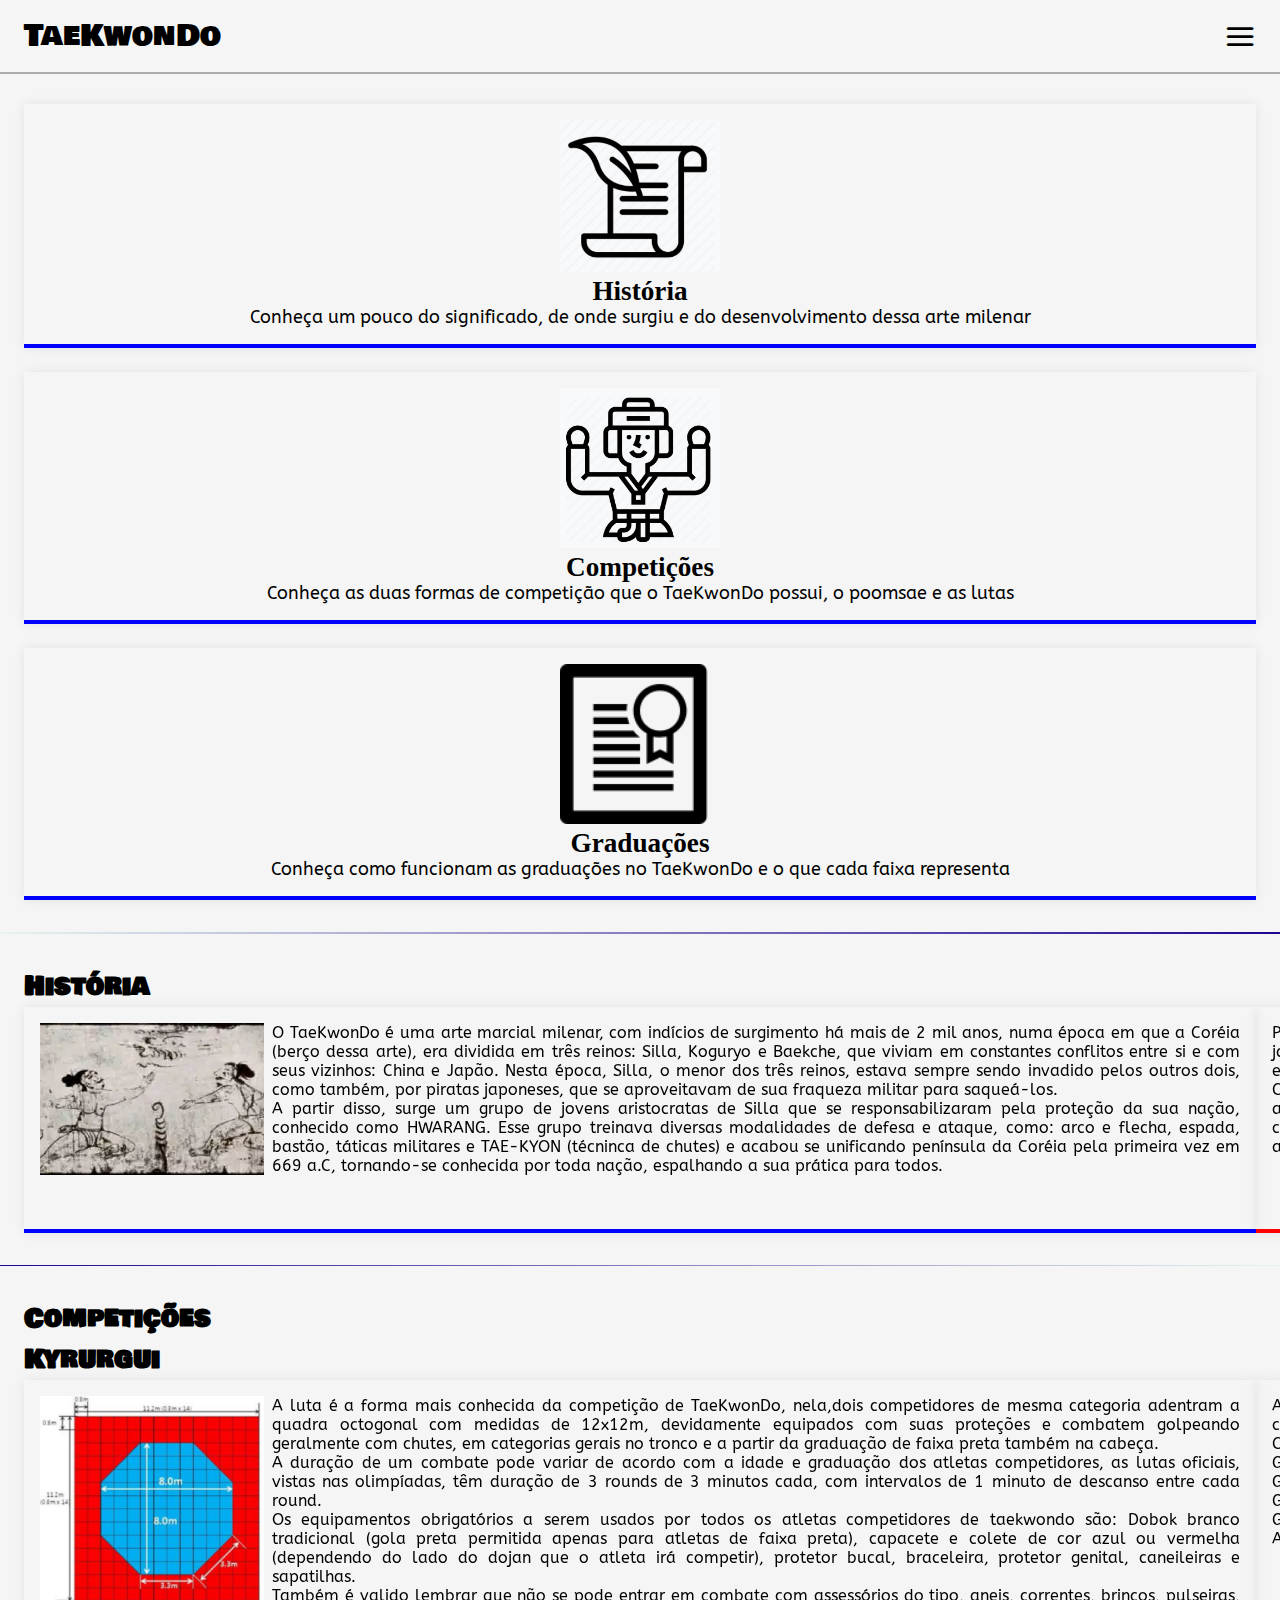
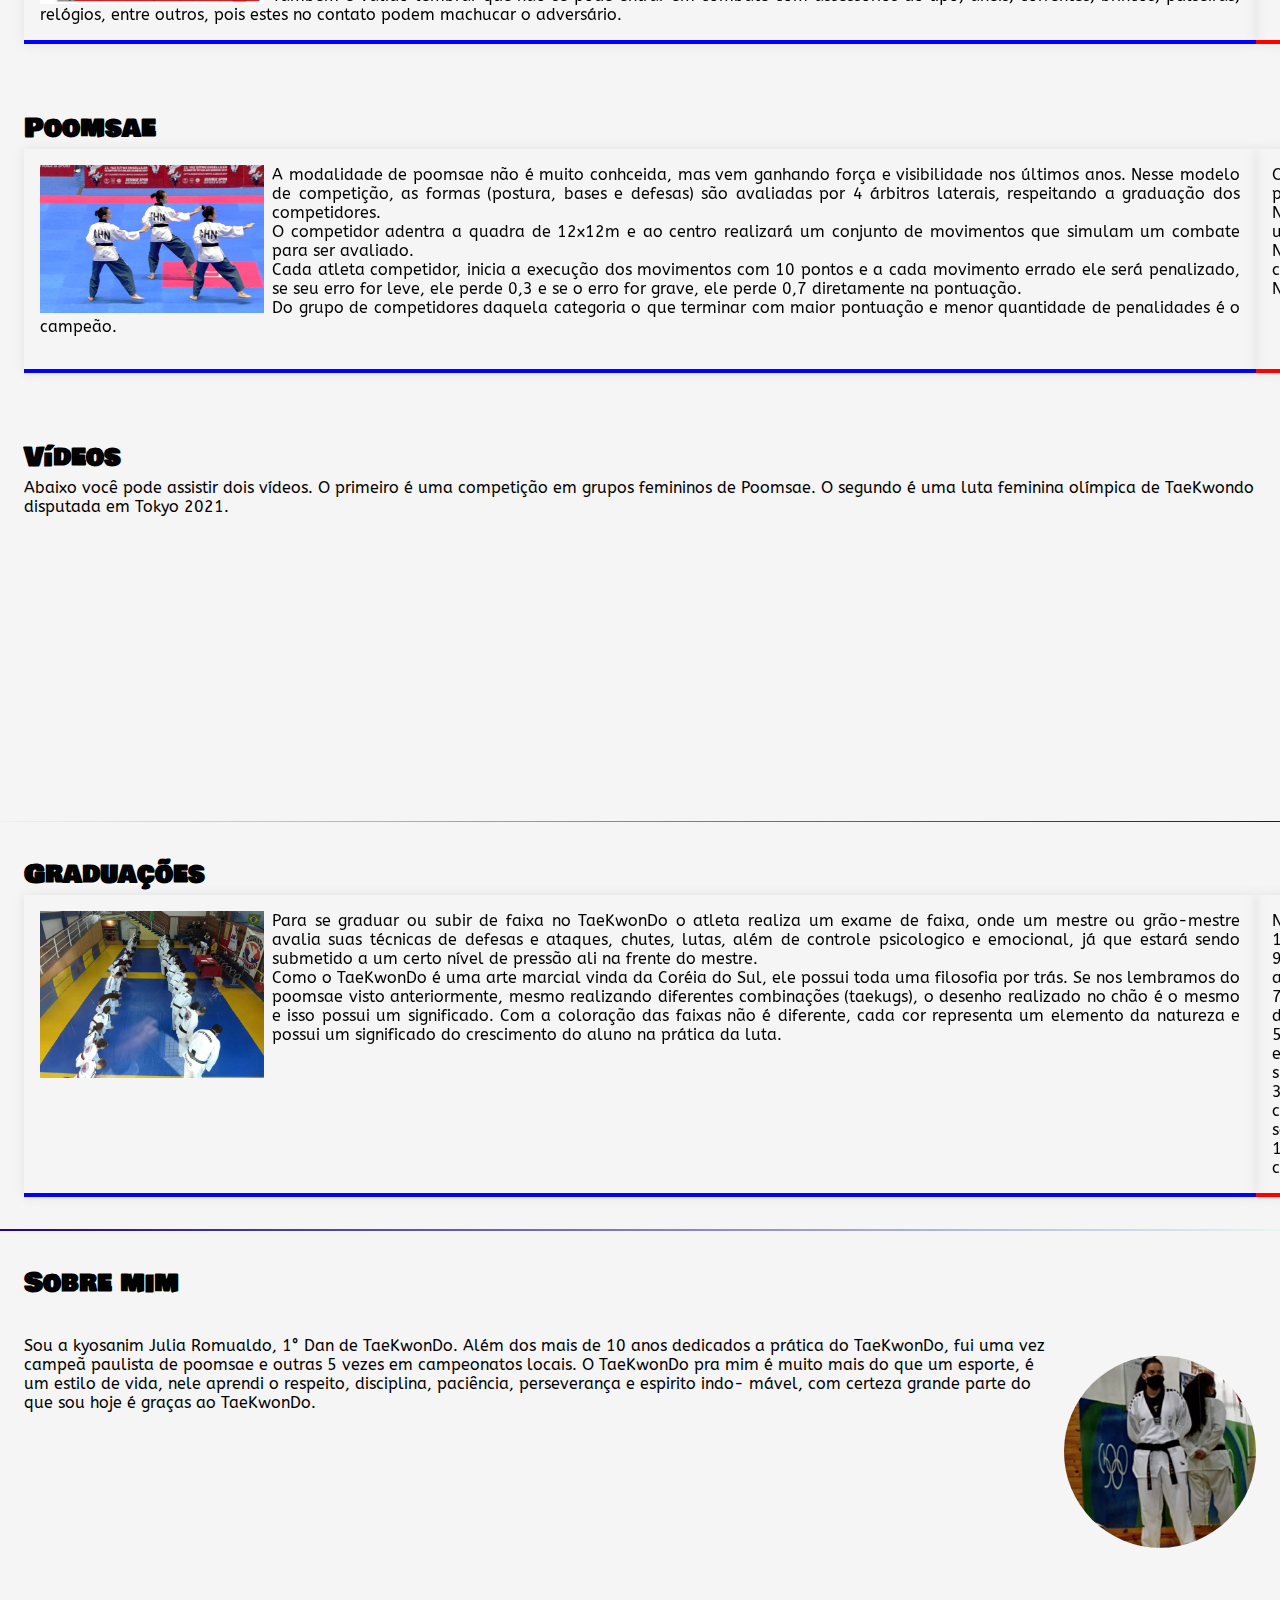
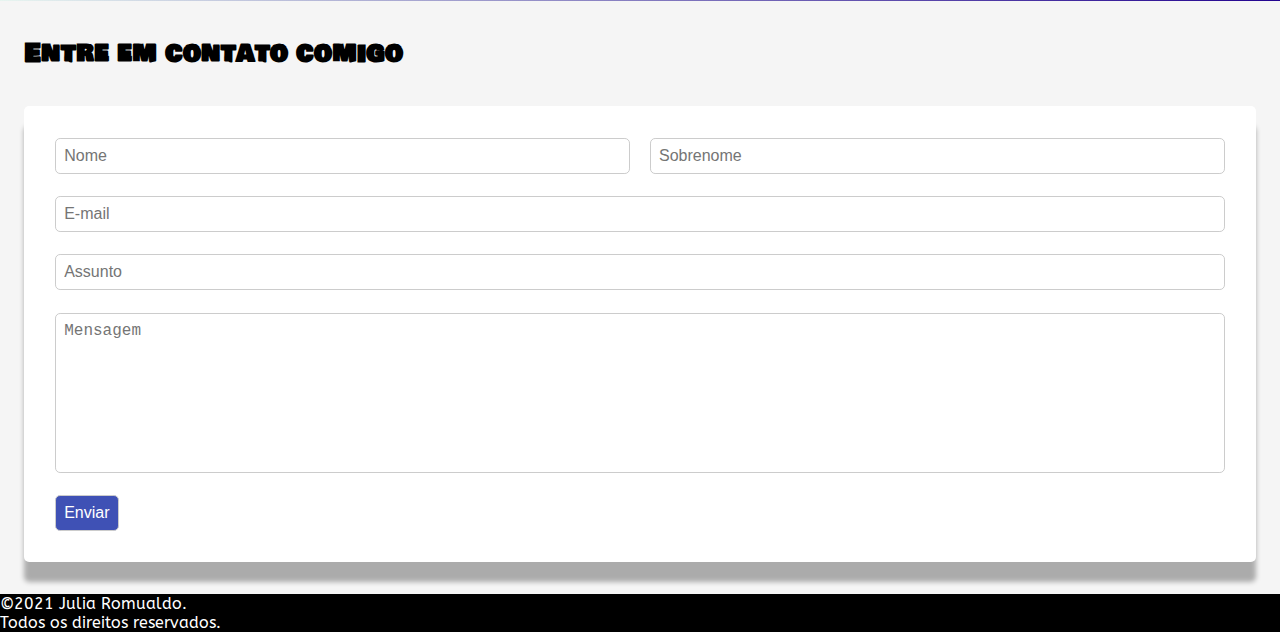
<file: aw1/index.html>
<!DOCTYPE html>
<html lang="pt-br">
  <head>
    <meta charset="UTF-8" />
    <meta name="viewport" content="width=device-width, initial-scale=1.0" />

    <!--FIVEICON-->
    <link
      rel="shortcut icon"
      href="../assets/fiveicon.jpg"
      type="image/x-icon"
    />

    <!--fonte titulos-->
    <link rel="preconnect" href="https://fonts.googleapis.com" />
    <link rel="preconnect" href="https://fonts.gstatic.com" crossorigin />
    <link
      href="https://fonts.googleapis.com/css2?family=Bowlby+One+SC&display=swap"
      rel="stylesheet"
    />

    <!-- Swiper -->
    <link
      rel="stylesheet"
      href="https://unpkg.com/swiper/swiper-bundle.min.css"
    />

    <!--fonte textos-->
    <link rel="preconnect" href="https://fonts.googleapis.com" />
    <link rel="preconnect" href="https://fonts.gstatic.com" crossorigin />
    <link
      href="https://fonts.googleapis.com/css2?family=ABeeZee&display=swap"
      rel="stylesheet"
    />

    <!--ICONES-->
    <link rel="stylesheet" href="assets/fonts/style.css" />

    <!--STYLE-->
    <link rel="stylesheet" href="style1.css" />

    <title>TaeKwonDo</title>
  </head>

  <!--MENU-->
  <body>
    <header id="header">
      <nav class="container">
        <a class="logo" href="#">TaeKwonDo</a>
        <div class="menu">
          <ul class="grid">
            <li><a class="title" href="#home">Início</a></li>
            <li><a class="title" href="#historia">História</a></li>
            <li><a class="title" href="#competicoes">Competições</a></li>
            <li><a class="title" href="#videos">Vídeos</a></li>
            <li><a class="title" href="#graduacoes">Graduações</a></li>
            <li><a class="title" href="#sobre">Sobre mim</a></li>
            <li><a class="title" href="#contato">Fale Comigo</a></li>
          </ul>
        </div>

        <div class="toggle icon-menu"></div>
        <div class="toggle icon-close"></div>
      </nav>
    </header>

    <!--HOME-->
    <main>
      <section class="section" id="home">
        <div class="container grid">
          <div class="cards grid">
            <div class="card">
              <img class="icon-his" src="assets/historia.png" alt="" />
              <h3 class="title">História</h3>
              <p>
                Conheça um pouco do significado, de onde surgiu e do
                desenvolvimento dessa arte milenar
              </p>
            </div>
            <div class="card">
              <img class="icon-comp" src="assets/competicoes.png" alt="" />
              <h3 class="title">Competições</h3>
              <p>
                Conheça as duas formas de competição que o TaeKwonDo possui, o
                poomsae e as lutas
              </p>
            </div>
            <div class="card">
              <img class="icon-his" src="assets/graduacoes.png" alt="" />
              <h3 class="title">Graduações</h3>
              <p>
                Conheça como funcionam as graduações no TaeKwonDo e o que cada
                faixa representa
              </p>
            </div>
          </div>
        </div>
      </section>

      <div class="divider-1"></div>

      <!-- HISTORIA -->
      <section class="section" id="historia">
        <div class="container">
          <header>
            <h2 class="title">História</h2>
          </header>
          <div class="swiper-container">
            <div class="swiper-wrapper">
              <div class="conteudo1 swiper-slide">
                <img src="assets/historia_1.png" alt="" />
                <p>
                  O TaeKwonDo é uma arte marcial milenar, com indícios de
                  surgimento há mais de 2 mil anos, numa época em que a Coréia
                  (berço dessa arte), era dividida em três reinos: Silla,
                  Koguryo e Baekche, que viviam em constantes conflitos entre si
                  e com seus vizinhos: China e Japão. Nesta época, Silla, o
                  menor dos três reinos, estava sempre sendo invadido pelos
                  outros dois, como também, por piratas japoneses, que se
                  aproveitavam de sua fraqueza militar para saqueá-los.
                  <br />
                  A partir disso, surge um grupo de jovens aristocratas de Silla
                  que se responsabilizaram pela proteção da sua nação, conhecido
                  como HWARANG. Esse grupo treinava diversas modalidades de
                  defesa e ataque, como: arco e flecha, espada, bastão, táticas
                  militares e TAE-KYON (técninca de chutes) e acabou se
                  unificando península da Coréia pela primeira vez em 669 a.C,
                  tornando-se conhecida por toda nação, espalhando a sua prática
                  para todos.
                </p>
              </div>

              <div class="conteudo2 swiper-slide">
                <img src="assets/historia_2.png" alt="" />
                <p>
                  Porém, muitos anos depois, em 1909, a Coréia é invadida pelo
                  Japão. Com o controle do país nas maõs do imperialismo
                  japonês, suprimem-se todas as modalidades culturais locais,
                  inclusive o TAE-KYON. Mas, a prática continuava sendo
                  executada clandestinamente por mestres e passada de pai para
                  filho em casa.
                  <br />
                  Com o fim da Segunda Guerra Mundial, em 1945, o Japão perde
                  prestígio e todas as suas colonias, entre elas a Coréia. Isso
                  acabou gerando uma grande bagunça, pois diversos mestres dos
                  dois países afirmavam ensinar a antiga arte do TAE-KYON e com
                  o passar de todos aqueles anos, diversas escolas e estilos
                  haviam surgido, também confirmando ensinar a verdadeira arte:
                  Soo Bak Do, Kwon Bop, Kong Soo Do, Tae Soo Do e Dang Soo Do.
                </p>
              </div>

              <div class="conteudo1 swiper-slide">
                <img src="assets/historia_3.png" alt="" />
                <p>
                  Após isso, em 1955, houve um congresso reunindo os mestres de
                  cada escola e foi decidida a união dos estilos, adotando
                  somente o nome de Tae Soo Do. Dois anos mais tarde, em 1957,
                  foi novamente mudada e adotada uma nomenclatura que permanece
                  até os dias atuais: TAEKWONDO.
                  <br />
                  A tradução da palavra TaeKwonDo é “caminho dos pés e das mãos”
                  e sua filosofia segue os princípios de disciplina,
                  honestidade,respeito, educação paciência, integridade,
                  cortesia, perseverança, autocontrole e espírito indomável. Daí
                  em diante, o TaeKwonDo passa a alcançar pontos cada vez mais
                  elevados no cenário do esporte mundial, onde em 1980, é
                  introduzido no COI (Comitê Olímpico Internacional).
                  <br />
                  A crescente evolução do TaeKwonDo como esporte olímpico se
                  concretizou em 1988, nas olimpíadas de Seul, Coréia do Sull,
                  aparecendo como esporte de demonstração. Mas foi em 2000, nas
                  olimpíadas de Sidney, Austrália, que o TaeKwonDo se tornou
                  oficial e definitivo nos Jogos Olímpicos.
                </p>
              </div>
            </div>

            <!-- If we need pagination -->
            <div class="swiper-pagination"></div>
          </div>
        </div>
      </section>

      <div class="divider-2"></div>

      <!--COMPETIÇÕES - Kyrurgui -->
      <section class="section" id="competicoes">
        <div class="container">
          <header>
            <h2 class="title">Competições</h2>
            <h3 class="title">Kyrurgui</h3>
          </header>
          <div class="testimonials swiper-container">
            <div class="swiper-wrapper">
              <div class="conteudo1 swiper-slide">
                <img src="assets/kyrurgui_1.png" alt="" />
                <p>
                  A luta é a forma mais conhecida da competição de TaeKwonDo,
                  nela,dois competidores de mesma categoria adentram a quadra
                  octogonal com medidas de 12x12m, devidamente equipados com
                  suas proteções e combatem golpeando geralmente com chutes, em
                  categorias gerais no tronco e a partir da graduação de faixa
                  preta também na cabeça.
                  <br />
                  A duração de um combate pode variar de acordo com a idade e
                  graduação dos atletas competidores, as lutas oficiais, vistas
                  nas olimpíadas, têm duração de 3 rounds de 3 minutos cada, com
                  intervalos de 1 minuto de descanso entre cada round.
                  <br />
                  Os equipamentos obrigatórios a serem usados por todos os
                  atletas competidores de taekwondo são: Dobok branco
                  tradicional (gola preta permitida apenas para atletas de faixa
                  preta), capacete e colete de cor azul ou vermelha (dependendo
                  do lado do dojan que o atleta irá competir), protetor bucal,
                  braceleira, protetor genital, caneileiras e sapatilhas.
                  <br />
                  Também é valido lembrar que não se pode entrar em combate com
                  assessórios do tipo, aneis, correntes, brincos, pulseiras,
                  relógios, entre outros, pois estes no contato podem machucar o
                  adversário.
                </p>
              </div>

              <div class="conteudo2 swiper-slide">
                <img src="assets/kyrurgui_2.png" alt="" />
                <p>
                  A pontuação é marcada de forma eletrônica, com dispositivos
                  sensoriais colocados nas botas, coletes e capacetes dos
                  competidores.
                  <br />
                  Cada grupo de golpes possui determinado valor de pontuação,
                  que são:
                  <br />
                  Golpes diretos na região do colete marcam 2 pontos.
                  <br />
                  Golpes giratórios no tronco marcam 3 pontos.
                  <br />
                  Golpes diretos na cabeça marcam 3 pontos e
                  <br />
                  Golpes giratórios na cabeça marcam 4 pontos.
                  <br />
                  Ao final do tempo de luta, o competidor que possuir mais
                  pontos acumulados, vence o combate.
                </p>
              </div>

              <div class="conteudo1 swiper-slide">
                <img src="assets/kyrurgui_3.png" alt="" />
                <p>
                  Existem também as penalidades, que causam perca desses pontos
                  acumulados, elas são classificadas em kyongo (falta leva) ou
                  kanthon (falta grave).
                  <br />
                  Algumas faltas consideradas leves são: chutes não intencionais
                  em regiões inadequadas como pernas e génitais; quedas, saída
                  da área demarcada para combate, fugir da luta, entre outras.
                  Essas ocasionam a marcação de uma falta, e o repasse de um
                  ponto para o adversário.
                  <br />
                  Algumas faltas graves são: chutes intencionais em regiões não
                  permitidas, socos no rosto, atingir o adversário no chão,
                  agressão verbal ou não-verbal ao árbitro, adversário ou
                  técnicos, entre outros.
                  <br />
                  Dependendo da conduta em relação a faltas graves, ou quando
                  marcado uma quantidade de 10 faltas leves ou 5 graves, o
                  competidor é desclassificado.
                </p>
              </div>
            </div>

            <!-- If we need pagination -->
            <div class="swiper-pagination"></div>
          </div>
        </div>
      </section>

      <!-- COMPETIÇÕES - Poomsae -->
      <section class="section" id="competicoes">
        <div class="container">
          <header>
            <h3 class="title">Poomsae</h3>
          </header>
          <div class="testimonials swiper-container">
            <div class="swiper-wrapper">
              <div class="conteudo1 swiper-slide">
                <img src="assets/poomsae_1.png" alt="" />
                <p>
                  A modalidade de poomsae não é muito conhceida, mas vem
                  ganhando força e visibilidade nos últimos anos. Nesse modelo
                  de competição, as formas (postura, bases e defesas) são
                  avaliadas por 4 árbitros laterais, respeitando a graduação dos
                  competidores.
                  <br />
                  O competidor adentra a quadra de 12x12m e ao centro realizará
                  um conjunto de movimentos que simulam um combate para ser
                  avaliado.
                  <br />
                  Cada atleta competidor, inicia a execução dos movimentos com
                  10 pontos e a cada movimento errado ele será penalizado, se
                  seu erro for leve, ele perde 0,3 e se o erro for grave, ele
                  perde 0,7 diretamente na pontuação.
                  <br />
                  Do grupo de competidores daquela categoria o que terminar com
                  maior pontuação e menor quantidade de penalidades é o campeão.
                </p>
              </div>

              <div class="conteudo2 swiper-slide">
                <img src="assets/poomsae_2.png" alt="" />
                <p>
                  Os uniformes para esse tipo de competição é diferente do dobok
                  tradicional (gola V e fechado), nas competições oficiais de
                  poomsae o dobok é aberto e a cor da calça e da gola variam de
                  acordo com o sexo e idade do competidor.
                  <br />
                  Na divisão catede (12 a 14 anos), os meninos usam camisa
                  branca (colarinho Vermelho/Preto) e calça azul; e as meninas
                  usam camisa branca (colarinho Vermelho/Preto) e calça
                  vermelha.
                  <br />
                  Na divisão Júnior e Senior (15 a 50 anos), os meninos usam
                  camisa branca e calça azul escura; e as meninas camisa branca
                  e calça azul clara.
                  <br />
                  Na divisão Master (51 anos acima) todos podem usar camisa
                  amarela e calça azul escura.
                </p>
              </div>

              <div class="conteudo1 swiper-slide">
                <img src="assets/poomsae_3.png" alt="" />
                <p>
                  Ainda assim, o poomsae possui duas formas de competição, o
                  reconhecido e o estilo livre.
                  <br />
                  O reconhecido são os movimentos padrões realizados de acordo
                  com cada faixa nos exames de graduação. Nele existem as
                  categorias: masculino individual, feminino individual, equipe
                  masculina (3 meninos), equipe feminina (3 meninas) e pares
                  (que podem ser 2 homens, 2 mulheres ou mista, 1 homem e 1
                  mulher).
                  <br />
                  O estilo livre também conhecido como freestyle, é uma mistura
                  de formas, defesas, ataques, passos de dança, música, entre
                  outros. Neste existem as categorias: masculino individual,
                  feminino individual, pares e equipe mista (composta po 5
                  membros sendo mais que 2 masculinos e 2 femininas).
                  <br />
                  Os competidores de poomsae podem competir em mais de duas das
                  categorias de acordo com a restrição de gênero e idade.
                </p>
              </div>
            </div>

            <!-- If we need pagination -->
            <div class="swiper-pagination"></div>
          </div>
        </div>
      </section>

      <section class="section" id="videos">
        <div class="container">
          <header>
            <h3 class="title">Vídeos</h3>
          </header>
          <p>
            Abaixo você pode assistir dois vídeos. O primeiro é uma competição em grupos femininos de Poomsae. O segundo é uma luta feminina olímpica de TaeKwondo disputada em Tokyo 2021.
          </p>
          <br>
          <iframe width="450" height="250" src="https://www.youtube.com/embed/HIstZXUBjBk" title="YouTube video player" frameborder="0" allow="accelerometer; autoplay; clipboard-write; encrypted-media; gyroscope; picture-in-picture" allowfullscreen></iframe>
          <iframe width="450" height="250" src="https://www.youtube.com/embed/Tx9R-Ro-myI" title="YouTube video player" frameborder="0" allow="accelerometer; autoplay; clipboard-write; encrypted-media; gyroscope; picture-in-picture" allowfullscreen></iframe>
      </section>

      <div class="divider-1"></div>

      <!--GRADUAÇÕES-->
      <section class="section" id="graduacoes">
        <div class="container">
          <header>
            <h2 class="title">Graduações</h2>
          </header>
          <div class="testimonials swiper-container">
            <div class="swiper-wrapper">
              <div class="conteudo1 swiper-slide">
                <img src="assets/graduacoes_1.png" alt="" />
                <p>
                  Para se graduar ou subir de faixa no TaeKwonDo o atleta
                  realiza um exame de faixa, onde um mestre ou grão-mestre
                  avalia suas técnicas de defesas e ataques, chutes, lutas, além
                  de controle psicologico e emocional, já que estará sendo
                  submetido a um certo nível de pressão ali na frente do mestre.
                  <br />
                  Como o TaeKwonDo é uma arte marcial vinda da Coréia do Sul,
                  ele possui toda uma filosofia por trás. Se nos lembramos do
                  poomsae visto anteriormente, mesmo realizando diferentes
                  combinações (taekugs), o desenho realizado no chão é o mesmo e
                  isso possui um significado. Com a coloração das faixas não é
                  diferente, cada cor representa um elemento da natureza e
                  possui um significado do crescimento do aluno na prática da
                  luta.
                </p>
              </div>

              <div class="conteudo2 swiper-slide">
                <img src="assets/graduacoes_2.png" alt="" />
                <p>
                  No TaeKwonDo temos dez Gubs (categorias de faixas, que vão do
                  10° ao 1° Gub, em ordem decrescente). <br />
                  10° Gub - Faixa Branca (Início - Pureza): Um iniciante
                  ingressa no TaeKwonDo sem possuir um conhecimento profundo.
                  <br />
                  9° Gub - Faixa Laranja (ou ponta amarela) e 8° Gub - Faixa
                  Amarela (Terra - Riqueza): Uma terra rica e fértil começa a
                  aprender os conhecimentos básicos do TaeKwonDo. <br />
                  7° Gub - Faixa Amarela Ponta Verde e 6° Gub - Faixa Verde
                  (Planta - Vida): A planta da terra rica e fértil começa a
                  demonstrar resultados. A vida, o crescimento. Etapa do
                  conhecimento amplo e da técnica.
                  <br />
                  5° Gub - Faixa Verde Ponta Azul e 4° Gub - Faixa Azul (Céu -
                  Liberdade): Amplo conhecimento do solo em que a planta vai em
                  direção ao céu. Seu conhecimento se aperfeiçoa com a liberdade
                  de utilizar, com racioncínio e criatividade, as técnicas
                  superiores.
                  <br />
                  3° Gub - Faixa Azul Ponta Vermelha e 2° Gub - Faixa Vermelha
                  (Sol - Perigo): O sol é responsável pela vida no universo. Os
                  conhecimentos aqui adquiridos e aperfeiçoados representam uma
                  parte da academia. Portanto, uma fase de perigo em que seus
                  atos e comportamentos devem ser cuidadosamente observados.<br />
                  1° Gub - Faixa Vermelha Ponta Preta e 1°Dan - Faixa Preta
                  (Dignidade): Nesta fase o praticante aprofunda seus
                  conhecimentos com estudos elevados e luta, também, pela
                  derradeira divulgação.
                </p>
              </div>

              <div class="conteudo1 swiper-slide">
                <img src="assets/graduacoes_3.png" alt="" />
                <p>
                  Muitos pensam que depois da faixa preta você "acabou" o
                  TaeKwonDo, mas na verdade não tem como acabar o TaeKwonDo.
                  Após a faixa preta 1° dan, ainda existem mais 8 dans que o
                  atleta pode percorrer.
                  <br />
                  A cada novo grau que ele sobe existem novas divisões.
                  <br />
                  Do 1° ao 3° dan - kyosanim, ou professor.
                  <br />
                  Do 4° ao 6° dan - Sabonin, ou mestre
                  <br />
                  Do 7° ao 9° dan - Kwanjanim, ou Grão-Meste
                </p>
              </div>
            </div>

            <!-- If we need pagination -->
            <div class="swiper-pagination"></div>
          </div>
        </div>
      </section>

      <div class="divider-2"></div>

      <!--SOBRE MIM-->
      <section class="section" id="sobre">
        <div class="container grid">
          <h2 class="title">Sobre mim</h2>

          <div class="conteudo">
            <img src="assets/eu_1.jpg" alt="" />
            <p>
              Sou a kyosanim Julia Romualdo, 1° Dan de TaeKwonDo. Além dos mais
              de 10 anos dedicados a prática do TaeKwonDo, fui uma vez campeã
              paulista de poomsae e outras 5 vezes em campeonatos locais. O
              TaeKwonDo pra mim é muito mais do que um esporte, é um estilo de
              vida, nele aprendi o respeito, disciplina, paciência, perseverança
              e espirito indo- mável, com certeza grande parte do que sou hoje é
              graças ao TaeKwonDo.
            </p>
          </div>
        </div>
      </section>

      <div class="divider-1"></div>
    
      <section class="section" id="contato">
        <div class="container grid">
          <h2 class="title">Entre em contato comigo</h2>
          <form class="form">
            <div class="row flx">
              <input
                type="text"
                required
                class="input"
                name="nome"
                placeholder="Nome"
              />
              <input
                type="text"
                required
                class="input"
                name="sobrenome"
                placeholder="Sobrenome"
              />
            </div>
            <div class="row">
              <input
                type="text"
                required
                class="input"
                name="email"
                placeholder="E-mail"
              />
            </div>
            <div class="row">
              <input
                type="text"
                required
                class="input"
                name="assunto"
                placeholder="Assunto"
              />
            </div>
            <div class="row">
              <textarea
                class="textarea"
                required
                name="mensagem"
                placeholder="Mensagem"
              ></textarea>
            </div>
            <div class="row">
              <input type="submit" class="btn" name="enviar" value="Enviar" />
            </div>
          </form>
        </div>
      </section>
      
      <footer>
        <p>©2021 Julia Romualdo.</p>
        <p>Todos os direitos reservados.</p>
      </footer>

    </main>

    <!-- swiper -->
    <script src="https://unpkg.com/swiper/swiper-bundle.min.js"></script>

    <!--JAVASCRIPT-->
    <script src="main.js"></script>
  </body>
</html>
</file>
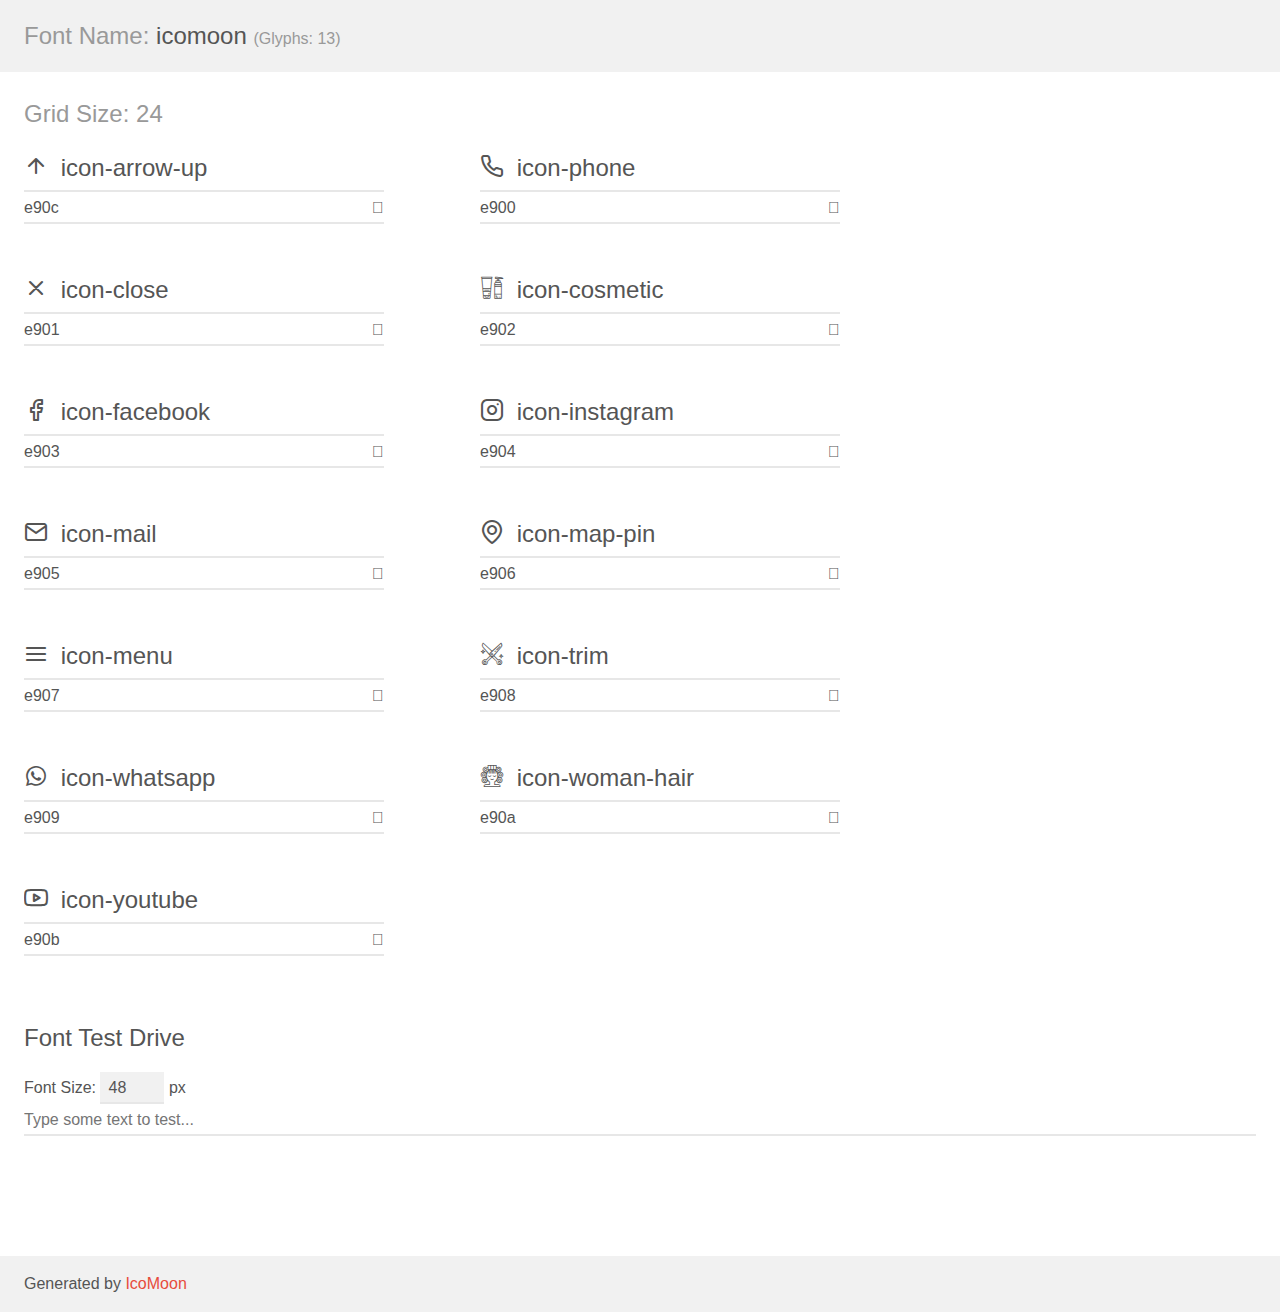
<file: aw1/assets/fonts/demo.html>
<!doctype html>
<html>
<head>
    <meta charset="utf-8">
    <title>IcoMoon Demo</title>
    <meta name="description" content="An Icon Font Generated By IcoMoon.io">
    <meta name="viewport" content="width=device-width, initial-scale=1">
    <link rel="stylesheet" href="demo-files/demo.css">
    <link rel="stylesheet" href="style.css"></head>
<body>
    <div class="bgc1 clearfix">
        <h1 class="mhmm mvm"><span class="fgc1">Font Name:</span> icomoon <small class="fgc1">(Glyphs:&nbsp;13)</small></h1>
    </div>
    <div class="clearfix mhl ptl">
        <h1 class="mvm mtn fgc1">Grid Size: 24</h1>
        <div class="glyph fs1">
            <div class="clearfix bshadow0 pbs">
                <span class="icon-arrow-up"></span>
                <span class="mls"> icon-arrow-up</span>
            </div>
            <fieldset class="fs0 size1of1 clearfix hidden-false">
                <input type="text" readonly value="e90c" class="unit size1of2" />
                <input type="text" maxlength="1" readonly value="&#xe90c;" class="unitRight size1of2 talign-right" />
            </fieldset>
            <div class="fs0 bshadow0 clearfix hidden-true">
                <span class="unit pvs fgc1">liga: </span>
                <input type="text" readonly value="" class="liga unitRight" />
            </div>
        </div>
        <div class="glyph fs1">
            <div class="clearfix bshadow0 pbs">
                <span class="icon-phone"></span>
                <span class="mls"> icon-phone</span>
            </div>
            <fieldset class="fs0 size1of1 clearfix hidden-false">
                <input type="text" readonly value="e900" class="unit size1of2" />
                <input type="text" maxlength="1" readonly value="&#xe900;" class="unitRight size1of2 talign-right" />
            </fieldset>
            <div class="fs0 bshadow0 clearfix hidden-true">
                <span class="unit pvs fgc1">liga: </span>
                <input type="text" readonly value="" class="liga unitRight" />
            </div>
        </div>
        <div class="glyph fs1">
            <div class="clearfix bshadow0 pbs">
                <span class="icon-close"></span>
                <span class="mls"> icon-close</span>
            </div>
            <fieldset class="fs0 size1of1 clearfix hidden-false">
                <input type="text" readonly value="e901" class="unit size1of2" />
                <input type="text" maxlength="1" readonly value="&#xe901;" class="unitRight size1of2 talign-right" />
            </fieldset>
            <div class="fs0 bshadow0 clearfix hidden-true">
                <span class="unit pvs fgc1">liga: </span>
                <input type="text" readonly value="" class="liga unitRight" />
            </div>
        </div>
        <div class="glyph fs1">
            <div class="clearfix bshadow0 pbs">
                <span class="icon-cosmetic"></span>
                <span class="mls"> icon-cosmetic</span>
            </div>
            <fieldset class="fs0 size1of1 clearfix hidden-false">
                <input type="text" readonly value="e902" class="unit size1of2" />
                <input type="text" maxlength="1" readonly value="&#xe902;" class="unitRight size1of2 talign-right" />
            </fieldset>
            <div class="fs0 bshadow0 clearfix hidden-true">
                <span class="unit pvs fgc1">liga: </span>
                <input type="text" readonly value="" class="liga unitRight" />
            </div>
        </div>
        <div class="glyph fs1">
            <div class="clearfix bshadow0 pbs">
                <span class="icon-facebook"></span>
                <span class="mls"> icon-facebook</span>
            </div>
            <fieldset class="fs0 size1of1 clearfix hidden-false">
                <input type="text" readonly value="e903" class="unit size1of2" />
                <input type="text" maxlength="1" readonly value="&#xe903;" class="unitRight size1of2 talign-right" />
            </fieldset>
            <div class="fs0 bshadow0 clearfix hidden-true">
                <span class="unit pvs fgc1">liga: </span>
                <input type="text" readonly value="" class="liga unitRight" />
            </div>
        </div>
        <div class="glyph fs1">
            <div class="clearfix bshadow0 pbs">
                <span class="icon-instagram"></span>
                <span class="mls"> icon-instagram</span>
            </div>
            <fieldset class="fs0 size1of1 clearfix hidden-false">
                <input type="text" readonly value="e904" class="unit size1of2" />
                <input type="text" maxlength="1" readonly value="&#xe904;" class="unitRight size1of2 talign-right" />
            </fieldset>
            <div class="fs0 bshadow0 clearfix hidden-true">
                <span class="unit pvs fgc1">liga: </span>
                <input type="text" readonly value="" class="liga unitRight" />
            </div>
        </div>
        <div class="glyph fs1">
            <div class="clearfix bshadow0 pbs">
                <span class="icon-mail"></span>
                <span class="mls"> icon-mail</span>
            </div>
            <fieldset class="fs0 size1of1 clearfix hidden-false">
                <input type="text" readonly value="e905" class="unit size1of2" />
                <input type="text" maxlength="1" readonly value="&#xe905;" class="unitRight size1of2 talign-right" />
            </fieldset>
            <div class="fs0 bshadow0 clearfix hidden-true">
                <span class="unit pvs fgc1">liga: </span>
                <input type="text" readonly value="" class="liga unitRight" />
            </div>
        </div>
        <div class="glyph fs1">
            <div class="clearfix bshadow0 pbs">
                <span class="icon-map-pin"></span>
                <span class="mls"> icon-map-pin</span>
            </div>
            <fieldset class="fs0 size1of1 clearfix hidden-false">
                <input type="text" readonly value="e906" class="unit size1of2" />
                <input type="text" maxlength="1" readonly value="&#xe906;" class="unitRight size1of2 talign-right" />
            </fieldset>
            <div class="fs0 bshadow0 clearfix hidden-true">
                <span class="unit pvs fgc1">liga: </span>
                <input type="text" readonly value="" class="liga unitRight" />
            </div>
        </div>
        <div class="glyph fs1">
            <div class="clearfix bshadow0 pbs">
                <span class="icon-menu"></span>
                <span class="mls"> icon-menu</span>
            </div>
            <fieldset class="fs0 size1of1 clearfix hidden-false">
                <input type="text" readonly value="e907" class="unit size1of2" />
                <input type="text" maxlength="1" readonly value="&#xe907;" class="unitRight size1of2 talign-right" />
            </fieldset>
            <div class="fs0 bshadow0 clearfix hidden-true">
                <span class="unit pvs fgc1">liga: </span>
                <input type="text" readonly value="" class="liga unitRight" />
            </div>
        </div>
        <div class="glyph fs1">
            <div class="clearfix bshadow0 pbs">
                <span class="icon-trim"></span>
                <span class="mls"> icon-trim</span>
            </div>
            <fieldset class="fs0 size1of1 clearfix hidden-false">
                <input type="text" readonly value="e908" class="unit size1of2" />
                <input type="text" maxlength="1" readonly value="&#xe908;" class="unitRight size1of2 talign-right" />
            </fieldset>
            <div class="fs0 bshadow0 clearfix hidden-true">
                <span class="unit pvs fgc1">liga: </span>
                <input type="text" readonly value="" class="liga unitRight" />
            </div>
        </div>
        <div class="glyph fs1">
            <div class="clearfix bshadow0 pbs">
                <span class="icon-whatsapp"></span>
                <span class="mls"> icon-whatsapp</span>
            </div>
            <fieldset class="fs0 size1of1 clearfix hidden-false">
                <input type="text" readonly value="e909" class="unit size1of2" />
                <input type="text" maxlength="1" readonly value="&#xe909;" class="unitRight size1of2 talign-right" />
            </fieldset>
            <div class="fs0 bshadow0 clearfix hidden-true">
                <span class="unit pvs fgc1">liga: </span>
                <input type="text" readonly value="" class="liga unitRight" />
            </div>
        </div>
        <div class="glyph fs1">
            <div class="clearfix bshadow0 pbs">
                <span class="icon-woman-hair"></span>
                <span class="mls"> icon-woman-hair</span>
            </div>
            <fieldset class="fs0 size1of1 clearfix hidden-false">
                <input type="text" readonly value="e90a" class="unit size1of2" />
                <input type="text" maxlength="1" readonly value="&#xe90a;" class="unitRight size1of2 talign-right" />
            </fieldset>
            <div class="fs0 bshadow0 clearfix hidden-true">
                <span class="unit pvs fgc1">liga: </span>
                <input type="text" readonly value="" class="liga unitRight" />
            </div>
        </div>
        <div class="glyph fs1">
            <div class="clearfix bshadow0 pbs">
                <span class="icon-youtube"></span>
                <span class="mls"> icon-youtube</span>
            </div>
            <fieldset class="fs0 size1of1 clearfix hidden-false">
                <input type="text" readonly value="e90b" class="unit size1of2" />
                <input type="text" maxlength="1" readonly value="&#xe90b;" class="unitRight size1of2 talign-right" />
            </fieldset>
            <div class="fs0 bshadow0 clearfix hidden-true">
                <span class="unit pvs fgc1">liga: </span>
                <input type="text" readonly value="" class="liga unitRight" />
            </div>
        </div>
    </div>

    <!--[if gt IE 8]><!-->
    <div class="mhl clearfix mbl">
        <h1>Font Test Drive</h1>
        <label>
            Font Size: <input id="fontSize" type="number" class="textbox0 mbm"
            min="8" value="48" />
            px
        </label>
        <input id="testText" type="text" class="phl size1of1 mvl"
        placeholder="Type some text to test..." value=""/>
        <div id="testDrive" class="icon-" style="font-family: icomoon">&nbsp;
        </div>
    </div>
    <!--<![endif]-->
    <div class="bgc1 clearfix">
        <p class="mhl">Generated by <a href="https://icomoon.io/app">IcoMoon</a></p>
    </div>

    <script src="demo-files/demo.js"></script>
</body>
</html>
</file>
<file: aw1/assets/fonts/style.css>
@font-face {
  font-family: 'icomoon';
  src:  url('fonts/icomoon.eot?pb82g0');
  src:  url('fonts/icomoon.eot?pb82g0#iefix') format('embedded-opentype'),
    url('fonts/icomoon.ttf?pb82g0') format('truetype'),
    url('fonts/icomoon.woff?pb82g0') format('woff'),
    url('fonts/icomoon.svg?pb82g0#icomoon') format('svg');
  font-weight: normal;
  font-style: normal;
  font-display: block;
}

[class^="icon-"], [class*=" icon-"] {
  /* use !important to prevent issues with browser extensions that change fonts */
  font-family: 'icomoon' !important;
  speak: never;
  font-style: normal;
  font-weight: normal;
  font-variant: normal;
  text-transform: none;
  line-height: 1;

  /* Better Font Rendering =========== */
  -webkit-font-smoothing: antialiased;
  -moz-osx-font-smoothing: grayscale;
}

.icon-arrow-up:before {
  content: "\e90c";
}
.icon-phone:before {
  content: "\e900";
}
.icon-close:before {
  content: "\e901";
}
.icon-cosmetic:before {
  content: "\e902";
}
.icon-facebook:before {
  content: "\e903";
}
.icon-instagram:before {
  content: "\e904";
}
.icon-mail:before {
  content: "\e905";
}
.icon-map-pin:before {
  content: "\e906";
}
.icon-menu:before {
  content: "\e907";
}
.icon-trim:before {
  content: "\e908";
}
.icon-whatsapp:before {
  content: "\e909";
}
.icon-woman-hair:before {
  content: "\e90a";
}
.icon-youtube:before {
  content: "\e90b";
}
</file>
<file: aw1/assets/fonts/demo-files/demo.css>
body {
  padding: 0;
  margin: 0;
  font-family: sans-serif;
  font-size: 1em;
  line-height: 1.5;
  color: #555;
  background: #fff;
}
h1 {
  font-size: 1.5em;
  font-weight: normal;
}
small {
  font-size: .66666667em;
}
a {
  color: #e74c3c;
  text-decoration: none;
}
a:hover, a:focus {
  box-shadow: 0 1px #e74c3c;
}
.bshadow0, input {
  box-shadow: inset 0 -2px #e7e7e7;
}
input:hover {
  box-shadow: inset 0 -2px #ccc;
}
input, fieldset {
  font-family: sans-serif;
  font-size: 1em;
  margin: 0;
  padding: 0;
  border: 0;
}
input {
  color: inherit;
  line-height: 1.5;
  height: 1.5em;
  padding: .25em 0;
}
input:focus {
  outline: none;
  box-shadow: inset 0 -2px #449fdb;
}
.glyph {
  font-size: 16px;
  width: 15em;
  padding-bottom: 1em;
  margin-right: 4em;
  margin-bottom: 1em;
  float: left;
  overflow: hidden;
}
.liga {
  width: 80%;
  width: calc(100% - 2.5em);
}
.talign-right {
  text-align: right;
}
.talign-center {
  text-align: center;
}
.bgc1 {
  background: #f1f1f1;
}
.fgc1 {
  color: #999;
}
.fgc0 {
  color: #000;
}
p {
  margin-top: 1em;
  margin-bottom: 1em;
}
.mvm {
  margin-top: .75em;
  margin-bottom: .75em;
}
.mtn {
  margin-top: 0;
}
.mtl, .mal {
  margin-top: 1.5em;
}
.mbl, .mal {
  margin-bottom: 1.5em;
}
.mal, .mhl {
  margin-left: 1.5em;
  margin-right: 1.5em;
}
.mhmm {
  margin-left: 1em;
  margin-right: 1em;
}
.mls {
  margin-left: .25em;
}
.ptl {
  padding-top: 1.5em;
}
.pbs, .pvs {
  padding-bottom: .25em;
}
.pvs, .pts {
  padding-top: .25em;
}
.unit {
  float: left;
}
.unitRight {
  float: right;
}
.size1of2 {
  width: 50%;
}
.size1of1 {
  width: 100%;
}
.clearfix:before, .clearfix:after {
  content: " ";
  display: table;
}
.clearfix:after {
  clear: both;
}
.hidden-true {
  display: none;
}
.textbox0 {
  width: 3em;
  background: #f1f1f1;
  padding: .25em .5em;
  line-height: 1.5;
  height: 1.5em;
}
#testDrive {
  display: block;
  padding-top: 24px;
  line-height: 1.5;
}
.fs0 {
  font-size: 16px;
}
.fs1 {
  font-size: 24px;
}
</file>
<file: aw1/style1.css>
/* ============ RESET =============*/
* {
  margin: 0;
  padding: 0;
  box-sizing: border-box;
}

ul {
  list-style: none;
}

a {
  text-decoration: none;
}

img {
  width: 100%;
  height: auto;
}

/* ============ VARIAVEIS =============*/
:root {
  --header-height: 4.5rem;

  --text-color: hsl(0 0% 46%);
  --body-color: hsl(0 0% 96%);
}

/* ============ BASE =============*/
html {
  scroll-behavior: smooth;
}

body {
  font-family: 'ABeeZee', sans-serif;
  background: var(--body-color);
  -webkit-font-smoothing: antialiased;
}

.title {
  font-family: 'Bowlby One SC', cursive;
  color: black;
  font-size: 1.6rem;
  -webkit-font-smoothing: auto;
}

.divider-1 {
  height: 1.5px;
  background: linear-gradient(270deg, #22038f 0%, #ccf4e657 100%);
}

.divider-2 {
  height: 1.5px;
  background: linear-gradient(270deg, #ccf4e657, #22038f);
}

/* ============ LAYOUT =============*/
.container {
  margin-left: 1.5rem;
  margin-right: 1.5rem;
}

.grid {
  display: grid;
  gap: 2rem;
}

.section {
  padding: 2rem 0;
}

#header {
  border-bottom: 2px solid #afaaaa;
  margin-bottom: 2rem;
  display: flex;

  width: 100%;
  position: fixed;
  top: 0;
  left: 0;
  z-index: 100;
  background: var(--body-color);
}

#header.scroll {
  box-shadow: 0px 0px 12px rgba(0, 0, 0, 0.3);
  background-color: black;
}

#header.scroll .logo,
#header.scroll .icon-menu {
  color: white;
}

/* ============ LOGO =============*/
.logo {
  font-family: 'Bowlby One SC', cursive;
  font-size: 1.875rem;
  color: black;
}

main {
  margin-top: var(--header-height);
}

/* ============ NAVIGATION =============*/
nav {
  height: var(--header-height);
  display: flex;
  justify-content: space-between;
  align-items: center;
  width: 100%;
}

nav ul li {
  text-align: center;
}

nav ul li a {
  transition: 0.2s;
  position: relative;
}

nav ul li a:hover {
  color: #22038f;
}

nav ul li a::after {
  content: '';
  width: 0%;
  height: 2px;
  background: #22038f;

  position: absolute;
  left: 0;
  bottom: -0.3rem;

  transition: width 0.3s;
}

nav ul li a:hover::after {
  width: 100%;
}

nav .menu {
  opacity: 0;
  visibility: hidden;
  top: -20rem;
  transition: 0.2s;
}

nav .menu ul {
  display: none;
}

/*Mostrar menu*/
nav.show .menu {
  opacity: 1;
  visibility: visible;

  background: var(--body-color);

  height: 100vh;
  width: 100vw;

  position: fixed;
  top: 0;
  left: 0;

  display: grid;
  place-content: center;
}

nav.show .menu ul {
  display: grid;
}

nav.show ul.grid {
  gap: 2rem;
}

/*toggle menu*/
.toggle {
  color: black;
  font-size: 2rem;
  cursor: pointer;
}

nav .icon-close {
  visibility: hidden;
  opacity: 0;

  position: absolute;
  top: -1.5rem;
  right: 1.5rem;

  transition: 0.2s;
}

nav.show div.icon-close {
  visibility: visible;
  opacity: 1;
  top: 1.5rem;
}

/* ============ HOME =============*/
#home .text {
  margin-left: 1.5rem;
  margin-right: 1.5 rem;
  text-align: center;
}

/*cards*/
.cards.grid {
  gap: 1.5rem;
}

.card {
  padding: 1rem 1rem;
  box-shadow: 0px 0px 12px rgba(0, 0, 0, 0.08);
  border-bottom: 0.25rem solid blue;
  text-align: center;
}

.card img {
  width: 10rem;
}

.card .title {
  font-family: 'Boogaloo', cursive;
  font-size: 1.7rem;
}

.card p {
  font-size: 1.1rem;
}

/* ============ CONTEÚDOS =============*/
.conteudo img {
  width: 12rem;
  clip-path: circle();
  float: right;
  margin-left: 0.5rem;
  object-fit: cover;
}

/*fotos à esquerda*/
.conteudo1 {
  padding: 1rem 1rem;
  box-shadow: 0px 0px 12px rgba(0, 0, 0, 0.08);
  border-bottom: 0.25rem solid blue;
  text-align: center;
}

.conteudo1 img {
  width: 14rem;
  float: left;
  margin-right: 0.5rem;
}

.conteudo1 p {
  display: flexbox;
  text-align: justify;
}

/*fotos à direita*/
.conteudo2 {
  box-shadow: 0px 0px 12px rgba(0, 0, 0, 0.08);
  border-bottom: 0.25rem solid red;
  text-align: center;
}

.conteudo2 img {
  width: 14rem;
  float: right;
  margin-left: 0.5rem;
}

.conteudo2 p {
  display: flexbox;
  text-align: justify;
}

/* swiper */
.swiper-slide {
  height: auto;
  padding: 1rem 1rem;
}

.swiper-pagination-bullet {
  width: 0.75rem;
  height: 0.75rem;
}

.swiper-pagination-bullet-active {
  background: black;
}

/* ============ FORMULÁRIO =============*/
.form {
  display: block;
  padding: 1.25rem;
  background-color: #fff;
  box-shadow: 0 1.25rem 0.32rem rgba(0, 0, 0, 0.3);
  border-radius: 0.32rem;
}

.form .row {
  display: block;
  padding: 0.7rem;
}

.form .flx {
  display: flex;
  justify-content: center;
  align-items: center;
}

.form .flx .input {
  flex: 1;
}

.form .flx .input:first-child {
  margin-right: 1.25rem;
}

.form .input {
  display: block;
  width: 100%;
  padding: 0.5rem;
  border: 1px solid #cccccc;
  border-radius: 0.32rem;
  font-size: 1rem;
  color: #333333;
}

.form .input:focus {
  outline-color: #2196f3;
}

.form .textarea {
  display: block;
  width: 100%;
  height: 10rem;
  padding: 0.5rem;
  border: 1px solid #cccccc;
  font-size: 1rem;
  border-radius: 0.32rem;
  resize: none;
}

.form .textarea:focus {
  outline-color: #2196f3;
}

.form .btn {
  display: block;
  padding: 0.5rem;
  background-color: #3f51b5;
  color: #fff;
  font-size: 1rem;
  font-weight: 400;
  border: 1px solid #cccccc;
  border-radius: 0.32rem;
  transition: 0.3s;
}

.form .btn:hover {
  background: #283593;
}

/* ============ FOOTER =============*/
footer {
  background-color: black;
}

footer p {
  color: white;
  font-family: 'ABeeZee', sans-serif;
}
</file>
